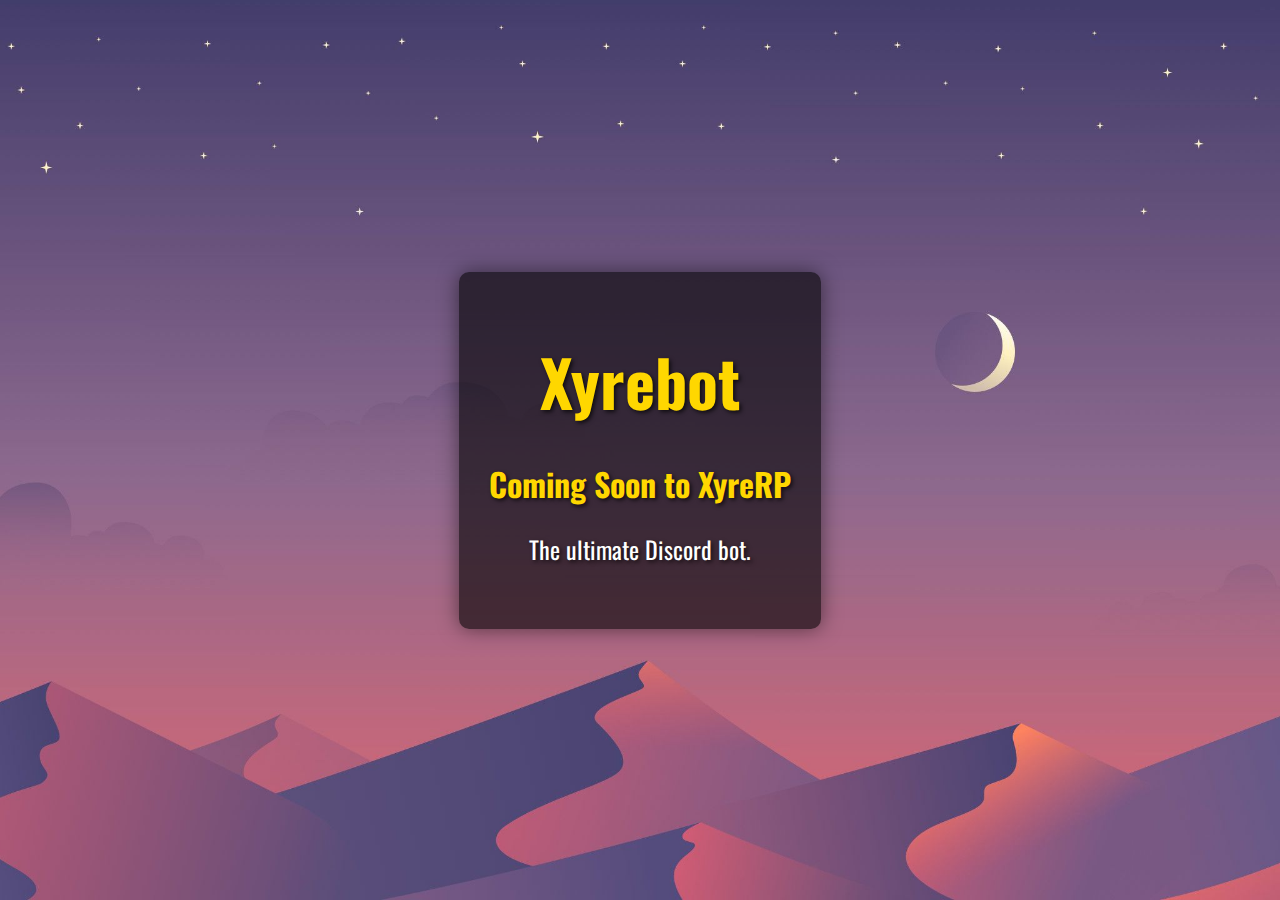
<file: index.html>
<!DOCTYPE html>
<html lang="en">
<head>
    <meta charset="UTF-8">
    <meta name="viewport" content="width=device-width, initial-scale=1.0">
    <title>Xyrebot - Coming Soon</title>
    <link rel="stylesheet" href="css/styles.css">
    <link rel="preconnect" href="https://fonts.googleapis.com">
    <link rel="preconnect" href="https://fonts.gstatic.com" crossorigin>
    <link href="https://fonts.googleapis.com/css2?family=Oswald:wght@400;500;700&display=swap" rel="stylesheet">
</head>
<body>
    <div class="container">
        <div class="content">
            <h1>Xyrebot</h1>
            <h2>Coming Soon to XyreRP</h2>
            <p>The ultimate Discord bot.</p>
            <div class="countdown" id="countdown"></div>
        </div>
    </div>
    <script src="js/script.js"></script>
</body>
</html>
</file>
<file: css/styles.css>
body, html {
    margin: 0;
    padding: 0;
    width: 100%;
    height: 100%;
    font-family: 'Oswald', sans-serif;
    display: flex;
    justify-content: center;
    align-items: center;
    background: url('../images/background.jpeg') no-repeat center center fixed; 
    background-size: cover;
    color: #fff;
    text-shadow: 2px 2px 4px rgba(0, 0, 0, 0.7);
}

.container {
    text-align: center;
    background: rgba(0, 0, 0, 0.6);
    padding: 30px;
    border-radius: 10px;
    box-shadow: 0 0 20px rgba(0, 0, 0, 0.5);
}

h1 {
    font-size: 4em;
    margin: 0.5em 0;
    color: #FFD700; /* Gold color reminiscent of GTA V */
}

h2 {
    font-size: 2em;
    margin: 0.5em 0;
    color: #FFD700;
}

p {
    font-size: 1.5em;
    margin: 1em 0;
}

.countdown {
    font-size: 2em;
    margin-top: 1em;
    color: #FFD700;
}

@media (max-width: 600px) {
    h1 {
        font-size: 2.5em;
    }

    h2 {
        font-size: 1.5em;
    }

    p {
        font-size: 1em;
    }

    .countdown {
        font-size: 1.5em;
    }
}
</file>
